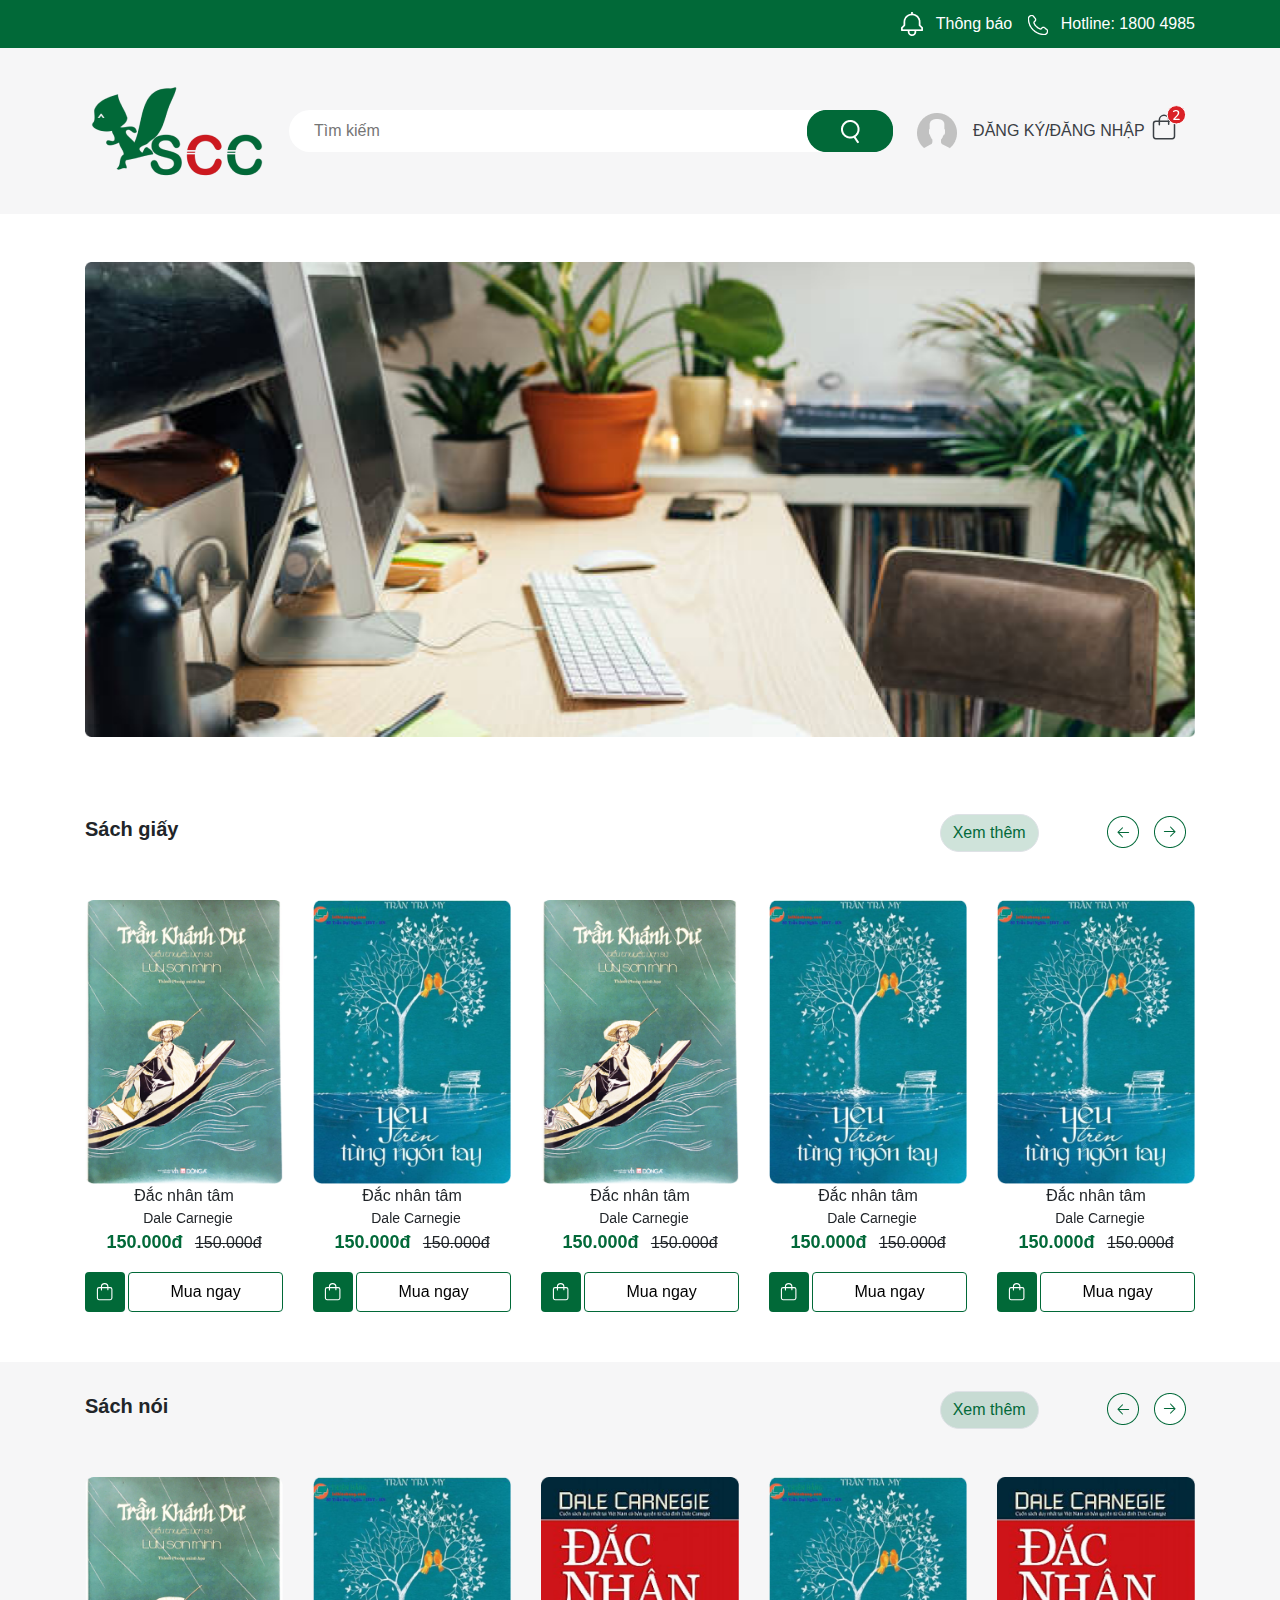
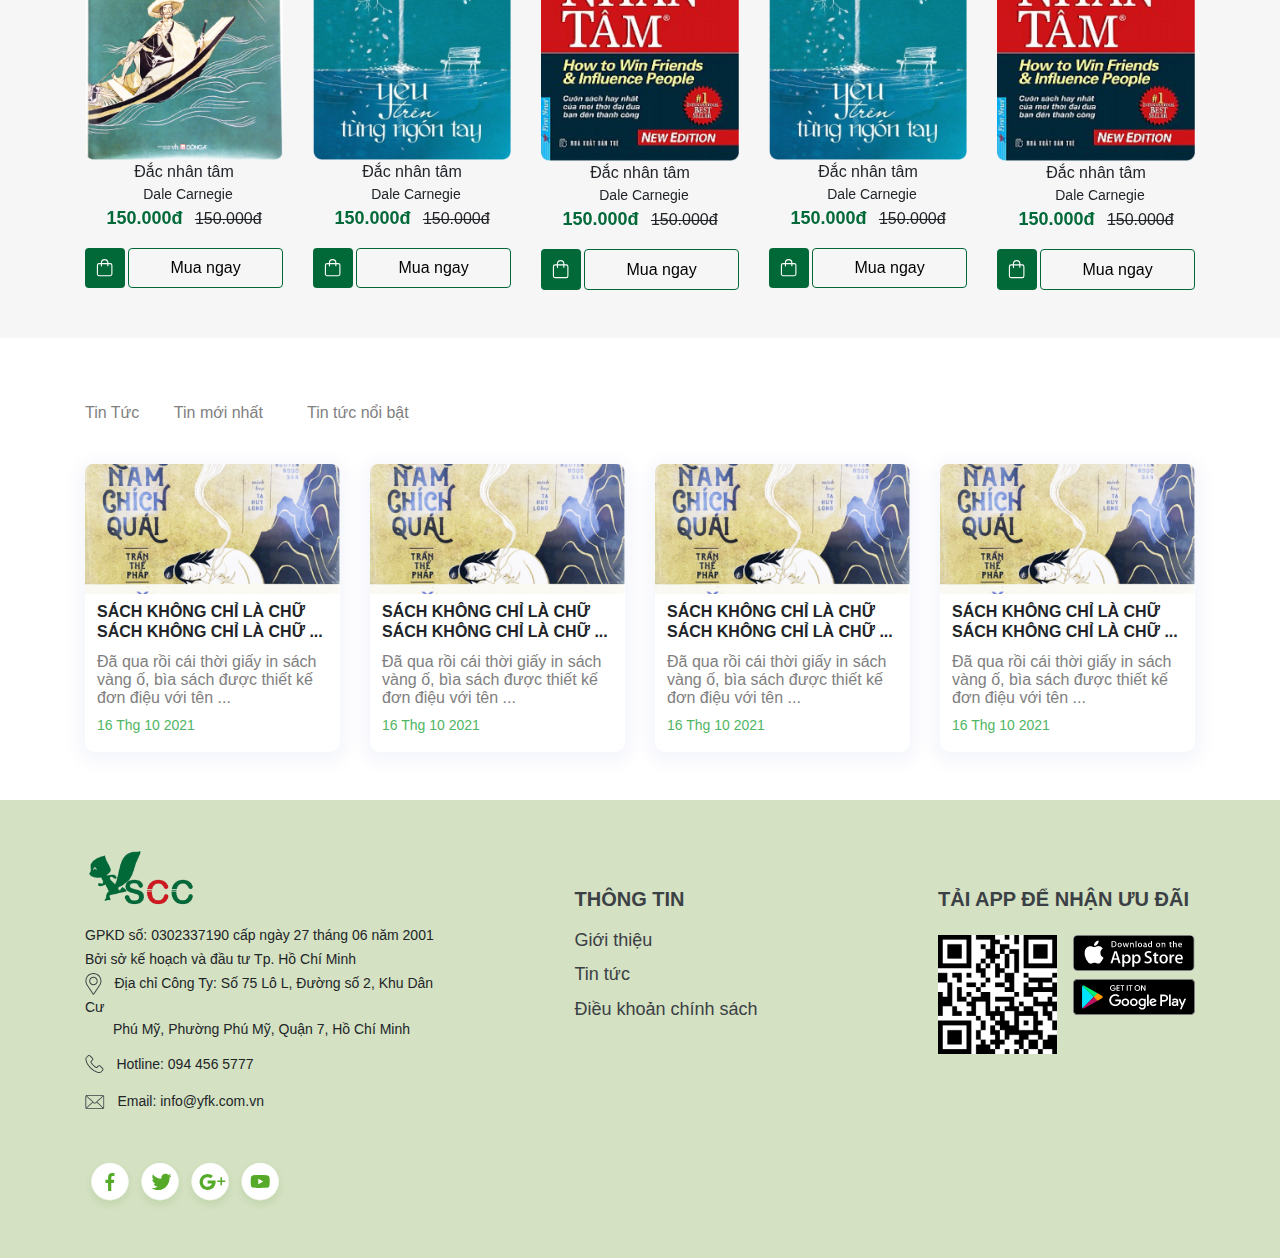
<file: index.html>
<!doctype html>
<html lang="en">

<head>
    <title>home</title>
    <!-- Required meta tags -->
    <meta charset="utf-8">
    <link rel="stylesheet" href="https://cdnjs.cloudflare.com/ajax/libs/font-awesome/4.7.0/css/font-awesome.min.css">
    <meta name="viewport" content="width=device-width, initial-scale=1, shrink-to-fit=no">

    <!-- carousel -->
    <link rel="stylesheet" href="https://cdnjs.cloudflare.com/ajax/libs/OwlCarousel2/2.3.4/assets/owl.carousel.min.css">
    <link rel="stylesheet" href="https://cdnjs.cloudflare.com/ajax/libs/OwlCarousel2/2.3.4/assets/owl.theme.default.min.css">
    <!-- Bootstrap CSS -->

    <link rel="stylesheet" href="https://stackpath.bootstrapcdn.com/bootstrap/4.3.1/css/bootstrap.min.css" integrity="sha384-ggOyR0iXCbMQv3Xipma34MD+dH/1fQ784/j6cY/iJTQUOhcWr7x9JvoRxT2MZw1T" crossorigin="anonymous">
    <link rel="stylesheet" href="assets/css/style.css">
    <link rel="stylesheet" href="assets/css/utils.css">
</head>

<body>
    <div class="total">
        <div class="header bgr w-100 ">
            <div class="container">
                <div class="header-top d-flex align-items-center flex-wrap">
                    <div class=" nosti ">
                        <img src="assets/ima/ima-icon-nosti.png " alt=" " class="nosti-ima ">
                        <span class="nosti-text clr ml-2 fw3 ">Thông báo</span>
                    </div>
                    <div class="phone ml-3">
                        <img src="assets/ima/ima-icon-phone.png " alt=" " class="phone-ima ">
                        <span class="phone-text clr ml-2 fw3 ">Hotline: 1800 4985</span>
                    </div>
                </div>
            </div>
        </div>
        <div class="logo bgr1 ">
            <div class="container ">
                <div class="logo-search d-flex align-items-center position-relative">
                    <div class="logo-search-sccc ">
                        <img src="assets/ima/ima-logo.png " alt=" " class="search-sccc ">
                    </div>
                    <div class="navbas">
                        <div class="header_bottom-toggle ">
                            <i class="fa fa-bars"></i>
                        </div>
                        <div class="group-search-mobile">
                            <div class="login d-flex align-items-center ml-1">
                                <div class="login-link ml-3 d-flex align-items-center flex-wrap">
                                    <a href=" " class="link-items fw clr1 ">Đăng ký</a>
                                    <a href=" " class="link-items fw clr1 mt-2">Đăng nhập</a>
                                </div>
                            </div>
                            <div class="search position-relative d-flex ml-3 ">
                                <input type="text " class="search-input border-radius-9 " placeholder="Tìm kiếm ">
                                <div class="search-icon position-absolute bgr border-radius-9 ">
                                    <span class="icon-fa "><img src="assets/ima/ima-icon-search.png" alt=""></span>
                                </div>
                            </div>
                        </div>
                    </div>
                    
                    <div class="group-search w-100">
                        <div class="d-flex w-100 ipt">
                            <div class="search position-relative d-flex ">
                                <input type="text " class="search-input border-radius-9 " placeholder="Tìm kiếm ">
                                <div class="search-icon position-absolute bgr border-radius-9 ">
                                    <span class="icon-fa "><img src="assets/ima/ima-icon-search.png" alt=""></span>
                                </div>
                            </div>
                            <div class="login d-flex align-items-center justify-content-end ml-3">
                                <div class="login-ima ml-2">
                                    <img src="assets/ima/ima-pp.png " alt=" ">
                                </div>
                                <div class="login-link ml-3 d-flex align-items-center justify-content-end">
                                    <a href=" " class="link-item fw clr1 ">ĐĂNG KÝ</a>
                                    <span>/</span>
                                    <a href=" " class="link-item fw clr1 ">ĐĂNG NHẬP</a>
                                </div>
                            </div>
                        </div>

                    </div>
                    <div class="login-shop">
                        <img src="assets/ima/ima-icon-shop.svg " alt=" ">
                    </div>
                    <div class="price-shop border-radius-7">
                        <div class="shop d-flex align-items-center mt-3 ml-3 position-relative justify-content-center w-100">
                            <div class="shop-close position-absolute">
                                <img src="assets/ima/ima-close.png" alt="" class="close-ima">
                            </div>
                            <div class="shop-text">
                                <h5 class=" ">GIỎ HÀNG</h5>
                            </div>
                        </div>
                        <div class="shop-book d-flex mt-4 ml-3 ">
                            <div class="shop-book d-flex ">
                                <div class="shop-ima">
                                    <img src="assets/ima/ima-2pp.svg" alt="" class="ima-nn">
                                    <h5 class="txt mt-2 fw">KHÔNG CÓ DỮ LIỆU</h5>
                                </div>
                            </div>
                        </div>
                        <div class="pay-price d-flex mt-3 ml-3 position-relative">
                            <div class="all-price">
                                <input type="checkbox" id="vehicle1" name="vehicle1" value="Bike">
                                <label for="vehicle1"> Tất cả</label><br>
                                <p>Tổng tiền hàng 0 đ</p>
                            </div>
                            <div class="pricebtn position-absolute">
                                <button class="btn btn-green price ">
                                    <span class="btn-text">Mua ngay</span>
                                </button>
                            </div>

                        </div>
                    </div>
                </div>

            </div>
        </div>
        <div class="slide mt-5 ">
            <div class="container ">
                <div class="slide-carousel ">
                    <div class="owl-carousel owl-theme " id="slide-carousel">
                        <div class="item ">
                            <img src="assets/ima/ima-slide.png " alt=" ">
                        </div>
                        <div class="item ">
                            <img src="assets/ima/ima-slide.png " alt=" ">
                        </div>
                        <div class="item ">
                            <img src="assets/ima/ima-slide.png " alt=" ">
                        </div>
                    </div>

                </div>
            </div>
        </div>
        <div class="book ">
            <div class="container ">
                <div class="book-carousel mt-5 main-content ">
                    <div class="xt d-flex align-items-center flex-wrap ">
                        <div class="xt-h ">
                            <h5 class="fw5 ">Sách giấy</h5>
                        </div>
                        <div class="xt-text ">
                            <div class="text-lx ">
                                <button class="btn bgr3 cl border-radius-8 border ">
                                    <span class="clr3 ">Xem thêm</span>
                                </button>
                            </div>
                            <div class="owl-theme ">
                                <div class="owl-controls ">
                                    <div class="custom-nav owl-nav "></div>
                                </div>
                            </div>
                        </div>
                    </div>
                    <div class="owl-carousel owl-theme " id="book-carousel">
                        <div class="item ">
                            <div class="item-book d-flex flex-wrap ">
                                <img src="assets/ima/ima-book2.png " alt=" " class="book-ima w-100 ">
                                <div class="text txt ">
                                    <p class="m-0 fw ">Đắc nhân tâm</p>
                                    <p class="fw1 ml-2 m-0 ">Dale Carnegie</p>
                                </div>
                                <div class="text-price txt ">
                                    <span class="fw2 clr3 ">150.000đ</span>
                                    <span class="ml-2 fw "><strike>150.000đ</strike></span>
                                </div>

                            </div>
                            <div class="item-btn d-flex mt-3 ">
                                <button class="btn btn-green sh d-flex align-items-center justify-content-center ">
                                    <img src="assets/ima/ima-icon-shop1.svg " alt=" ">
                                </button>
                                <button class="btn btn-green1 w-100">
                                    <span class="clr2 fw ">Mua ngay</span>
                                </button>
                            </div>

                        </div>
                        <div class="item ">
                            <div class="item-book d-flex flex-wrap ">
                                <img src="assets/ima/ima-book1.png " alt=" " class="book-ima w-100 ">
                                <div class="text txt ">
                                    <p class="m-0 fw ">Đắc nhân tâm</p>
                                    <p class="fw1 ml-2 m-0 ">Dale Carnegie</p>
                                </div>
                                <div class="text-price txt ">
                                    <span class="fw2 clr3 ">150.000đ</span>
                                    <span class="ml-2 fw "><strike>150.000đ</strike></span>

                                </div>

                            </div>
                            <div class="item-btn d-flex mt-3 ">
                                <button class="btn btn-green sh d-flex align-items-center justify-content-center ">
                                    <img src="assets/ima/ima-icon-shop1.svg " alt=" ">
                                </button>
                                <button class="btn btn-green1 w-100">
                                    <span class="clr2 fw ">Mua ngay</span>
                                </button>
                            </div>

                        </div>
                        <div class="item ">
                            <div class="item-book d-flex flex-wrap ">
                                <img src="assets/ima/ima-book2.png " alt=" " class="book-ima w-100 ">
                                <div class="text txt ">
                                    <p class="m-0 fw ">Đắc nhân tâm</p>
                                    <p class="fw1 ml-2 m-0 ">Dale Carnegie</p>
                                </div>
                                <div class="text-price txt ">
                                    <span class="fw2 clr3 ">150.000đ</span>
                                    <span class="ml-2 fw "><strike>150.000đ</strike></span>
                                </div>

                            </div>
                            <div class="item-btn d-flex mt-3 ">
                                <button class="btn btn-green sh d-flex align-items-center justify-content-center ">
                                    <img src="assets/ima/ima-icon-shop1.svg " alt=" ">
                                </button>
                                <button class="btn btn-green1 w-100">
                                    <span class="clr2 fw ">Mua ngay</span>
                                </button>
                            </div>

                        </div>
                        <div class="item ">
                            <div class="item-book d-flex flex-wrap ">
                                <img src="assets/ima/ima-book1.png " alt=" " class="book-ima w-100 ">
                                <div class="text txt ">
                                    <p class="m-0 fw ">Đắc nhân tâm</p>
                                    <p class="fw1 ml-2 m-0 ">Dale Carnegie</p>
                                </div>
                                <div class="text-price txt ">
                                    <span class="fw2 clr3 ">150.000đ</span>
                                    <span class="ml-2 fw "><strike>150.000đ</strike></span>

                                </div>

                            </div>
                            <div class="item-btn d-flex mt-3 ">
                                <button class="btn btn-green sh d-flex align-items-center justify-content-center ">
                                    <img src="assets/ima/ima-icon-shop1.svg " alt=" ">
                                </button>
                                <button class="btn btn-green1 w-100">
                                    <span class="clr2 fw ">Mua ngay</span>
                                </button>
                            </div>

                        </div>
                        <div class="item ">
                            <div class="item-book d-flex flex-wrap ">
                                <img src="assets/ima/ima-book1.png " alt=" " class="book-ima w-100 ">
                                <div class="text txt ">
                                    <p class="m-0 fw ">Đắc nhân tâm</p>
                                    <p class="fw1 ml-2 m-0 ">Dale Carnegie</p>
                                </div>
                                <div class="text-price txt ">
                                    <span class="fw2 clr3 ">150.000đ</span>
                                    <span class="ml-2 fw "><strike>150.000đ</strike></span>

                                </div>

                            </div>
                            <div class="item-btn d-flex mt-3 ">
                                <button class="btn btn-green sh d-flex align-items-center justify-content-center ">
                                    <img src="assets/ima/ima-icon-shop1.svg " alt=" ">
                                </button>
                                <button class="btn btn-green1 w-100">
                                    <span class="clr2 fw ">Mua ngay</span>
                                </button>
                            </div>

                        </div>

                        <div class="item ">
                            <div class="item-book d-flex flex-wrap ">
                                <img src="assets/ima/ima-book.png " alt=" " class="book-ima w-100 ">
                                <div class="text txt ">
                                    <p class="m-0 fw ">Đắc nhân tâm</p>
                                    <p class="fw1 ml-2 m-0 ">Dale Carnegie</p>
                                </div>
                                <div class="text-price txt ">
                                    <span class="fw2 clr3 ">150.000đ</span>
                                    <span class="ml-2 fw "><strike>150.000đ</strike></span>

                                </div>

                            </div>
                            <div class="item-btn d-flex mt-3 ">
                                <button class="btn btn-green sh d-flex align-items-center justify-content-center ">
                                    <img src="assets/ima/ima-icon-shop1.svg " alt=" ">
                                </button>
                                <button class="btn btn-green1 w-100">
                                    <span class="clr2 fw ">Mua ngay</span>
                                </button>
                            </div>

                        </div>
                    </div>
                </div>
            </div>
        </div>
        <div class="book bgr1 pb-5 ">
            <div class="container ">
                <div class="book-carousel mt-5 main-content ">
                    <div class="xt d-flex align-items-center flex-wrap ">
                        <div class="xt-h sac ">
                            <h5 class="fw5 ">Sách nói</h5>
                        </div>
                        <div class="xt-text ">
                            <div class="text-lx sa ">
                                <button class="btn bgr3 w-100 border-radius-8 border ">
                                    <span class="clr3 ">Xem thêm</span>
                                </button>
                            </div>
                            <div class="owl-theme ">
                                <div class="owl-controls ">
                                    <div class="custom-navs owl-nav "></div>
                                </div>
                            </div>
                        </div>
                    </div>
                    <div class="owl-carousel owl-theme " id="book1-carousel">
                        <div class="item ">
                            <div class="item-book d-flex flex-wrap ">
                                <img src="assets/ima/ima-book2.png " alt=" " class="book-ima w-100 ">
                                <div class="text txt ">
                                    <p class="m-0 fw ">Đắc nhân tâm</p>
                                    <p class="fw1 ml-2 m-0 ">Dale Carnegie</p>
                                </div>
                                <div class="text-price txt ">
                                    <span class="fw2 clr3 ">150.000đ</span>
                                    <span class="ml-2 fw "><strike>150.000đ</strike></span>
                                </div>

                            </div>
                            <div class="item-btn d-flex mt-3 ">
                                <button class="btn btn-green sh d-flex align-items-center justify-content-center ">
                                    <img src="assets/ima/ima-icon-shop1.svg " alt=" ">
                                </button>
                                <button class="btn btn-green1 w-100">
                                    <span class="clr2 fw ">Mua ngay</span>
                                </button>
                            </div>

                        </div>
                        <div class="item ">
                            <div class="item-book d-flex flex-wrap ">
                                <img src="assets/ima/ima-book1.png " alt=" " class="book-ima w-100 ">
                                <div class="text txt ">
                                    <p class="m-0 fw ">Đắc nhân tâm</p>
                                    <p class="fw1 ml-2 m-0 ">Dale Carnegie</p>
                                </div>
                                <div class="text-price txt ">
                                    <span class="fw2 clr3 ">150.000đ</span>
                                    <span class="ml-2 fw "><strike>150.000đ</strike></span>

                                </div>

                            </div>
                            <div class="item-btn d-flex mt-3 ">
                                <button class="btn btn-green sh d-flex align-items-center justify-content-center ">
                                    <img src="assets/ima/ima-icon-shop1.svg " alt=" ">
                                </button>
                                <button class="btn btn-green1 w-100">
                                    <span class="clr2 fw ">Mua ngay</span>
                                </button>
                            </div>

                        </div>
                        <div class="item ">
                            <div class="item-book d-flex flex-wrap ">
                                <img src="assets/ima/ima-book.png " alt=" " class="book-ima w-100 ">
                                <div class="text txt ">
                                    <p class="m-0 fw ">Đắc nhân tâm</p>
                                    <p class="fw1 ml-2 m-0 ">Dale Carnegie</p>
                                </div>
                                <div class="text-price txt ">
                                    <span class="fw2 clr3 ">150.000đ</span>
                                    <span class="ml-2 fw "><strike>150.000đ</strike></span>

                                </div>

                            </div>
                            <div class="item-btn d-flex mt-3 ">
                                <button class="btn btn-green sh d-flex align-items-center justify-content-center ">
                                    <img src="assets/ima/ima-icon-shop1.svg " alt=" ">
                                </button>
                                <button class="btn btn-green1 w-100">
                                    <span class="clr2 fw ">Mua ngay</span>
                                </button>
                            </div>

                        </div>
                        <div class="item ">
                            <div class="item-book d-flex flex-wrap ">
                                <img src="assets/ima/ima-book1.png " alt=" " class="book-ima w-100 ">
                                <div class="text txt ">
                                    <p class="m-0 fw ">Đắc nhân tâm</p>
                                    <p class="fw1 ml-2 m-0 ">Dale Carnegie</p>
                                </div>
                                <div class="text-price txt ">
                                    <span class="fw2 clr3 ">150.000đ</span>
                                    <span class="ml-2 fw "><strike>150.000đ</strike></span>

                                </div>

                            </div>
                            <div class="item-btn d-flex mt-3 ">
                                <button class="btn btn-green sh d-flex align-items-center justify-content-center ">
                                    <img src="assets/ima/ima-icon-shop1.svg " alt=" ">
                                </button>
                                <button class="btn btn-green1 w-100">
                                    <span class="clr2 fw ">Mua ngay</span>
                                </button>
                            </div>

                        </div>
                        <div class="item ">
                            <div class="item-book d-flex flex-wrap ">
                                <img src="assets/ima/ima-book.png " alt=" " class="book-ima w-100 ">
                                <div class="text txt ">
                                    <p class="m-0 fw ">Đắc nhân tâm</p>
                                    <p class="fw1 ml-2 m-0 ">Dale Carnegie</p>
                                </div>
                                <div class="text-price txt ">
                                    <span class="fw2 clr3 ">150.000đ</span>
                                    <span class="ml-2 fw "><strike>150.000đ</strike></span>

                                </div>

                            </div>
                            <div class="item-btn d-flex mt-3 ">
                                <button class="btn btn-green sh d-flex align-items-center justify-content-center ">
                                    <img src="assets/ima/ima-icon-shop1.svg " alt=" ">
                                </button>
                                <button class="btn btn-green1 w-100">
                                    <span class="clr2 fw ">Mua ngay</span>
                                </button>
                            </div>

                        </div>
                        <div class="item ">
                            <div class="item-book d-flex flex-wrap ">
                                <img src="assets/ima/ima-book1.png " alt=" " class="book-ima w-100 ">
                                <div class="text txt ">
                                    <p class="m-0 fw ">Đắc nhân tâm</p>
                                    <p class="fw1 ml-2 m-0 ">Dale Carnegie</p>
                                </div>
                                <div class="text-price txt ">
                                    <span class="fw2 clr3 ">150.000đ</span>
                                    <span class="ml-2 fw "><strike>150.000đ</strike></span>

                                </div>

                            </div>
                            <div class="item-btn d-flex mt-3 ">
                                <button class="btn btn-green sh d-flex align-items-center justify-content-center ">
                                    <img src="assets/ima/ima-icon-shop1.svg " alt=" ">
                                </button>
                                <button class="btn btn-green1 w-100">
                                    <span class="clr2 fw ">Mua ngay</span>
                                </button>
                            </div>

                        </div>
                        <div class="item ">
                            <div class="item-book d-flex flex-wrap ">
                                <img src="assets/ima/ima-book.png " alt=" " class="book-ima w-100 ">
                                <div class="text txt ">
                                    <p class="m-0 fw ">Đắc nhân tâm</p>
                                    <p class="fw1 ml-2 m-0 ">Dale Carnegie</p>
                                </div>
                                <div class="text-price txt ">
                                    <span class="fw2 clr3 ">150.000đ</span>
                                    <span class="ml-2 fw "><strike>150.000đ</strike></span>

                                </div>

                            </div>
                            <div class="item-btn d-flex mt-3 ">
                                <button class="btn btn-green sh d-flex align-items-center justify-content-center ">
                                    <img src="assets/ima/ima-icon-shop1.svg " alt=" ">
                                </button>
                                <button class="btn btn-green1 w-100">
                                    <span class="clr2 fw ">Mua ngay</span>
                                </button>
                            </div>

                        </div>

                    </div>
                </div>
            </div>
        </div>
        <div class="new pb-5 ">
            <div class="new-tab mt-5 ">
                <div class="container ">
                    <div class="tab-content-component ">
                        <ul id="main-menu " class="main-menu d-flex ">
                            <li class="menu-tab active home "><a href="#home " class="clr5 ">Tin Tức</a></li>
                            <li class="menu-tab new "><a href="#new " class="txt clr5 ">Tin mới nhất</a></li>
                            <li class="menu-tab new "><a href="#hotnew " class="txt clr5 ">Tin tức nổi bật</a></li>
                        </ul>
                    </div>

                </div>
            </div>
            <div class="main mt-4 ">
                <div class="container ">
                    <div class="main-panel active " id=" home ">
                        <div class="row ">
                            <div class="col-12 col-lg-3 col-md-6 ">
                                <div class="news-card ">
                                    <div class="card border-radius-3 border1 ">
                                        <img class="card-img-top " src="assets/ima/ima-new.png " alt="Card image cap ">
                                        <div class="card-bodys d-flex flex-wrap mt-2">
                                            <h5 class="card-text upper fw4 w-100 ">Sách không chỉ là chữ Sách không chỉ là chữ ...</h5>
                                            <span class="card-text fw3 clr5 w-100 mt-1 ">Đã qua rồi cái thời giấy in sách vàng ố, bìa sách được thiết kế đơn điệu với tên ...</span>
                                            <span class="fw1 clr4 w-100 mt-2 pb-3 ">16 Thg 10 2021</span>
                                        </div>
                                    </div>
                                </div>
                            </div>
                            <div class="col-12 col-lg-3 col-md-6 ">
                                <div class="news-card ">
                                    <div class="card border-radius-3 border1 ">
                                        <img class="card-img-top " src="assets/ima/ima-new.png " alt="Card image cap ">
                                        <div class="card-bodys d-flex flex-wrap mt-2">
                                            <h5 class="card-text upper fw4 w-100 ">Sách không chỉ là chữ Sách không chỉ là chữ ...</h5>
                                            <span class="card-text fw3 clr5 w-100 mt-1 ">Đã qua rồi cái thời giấy in sách vàng ố, bìa sách được thiết kế đơn điệu với tên ...</span>
                                            <span class="fw1 clr4 w-100 mt-2 pb-3 ">16 Thg 10 2021</span>
                                        </div>
                                    </div>
                                </div>
                            </div>
                            <div class="col-12 col-lg-3 col-md-6 ">
                                <div class="news-card ">
                                    <div class="card border-radius-3 border1 ">
                                        <img class="card-img-top " src="assets/ima/ima-new.png " alt="Card image cap ">
                                        <div class="card-bodys d-flex flex-wrap mt-2">
                                            <h5 class="card-text upper fw4 w-100 ">Sách không chỉ là chữ Sách không chỉ là chữ ...</h5>
                                            <span class="card-text fw3 clr5 w-100 mt-1 ">Đã qua rồi cái thời giấy in sách vàng ố, bìa sách được thiết kế đơn điệu với tên ...</span>
                                            <span class="fw1 clr4 w-100 mt-2 pb-3 ">16 Thg 10 2021</span>
                                        </div>
                                    </div>
                                </div>
                            </div>
                            <div class="col-12 col-lg-3 col-md-6 ">
                                <div class="news-card ">
                                    <div class="card border-radius-3 border1 ">
                                        <img class="card-img-top " src="assets/ima/ima-new.png " alt="Card image cap ">
                                        <div class="card-bodys d-flex flex-wrap mt-2">
                                            <h5 class="card-text upper fw4 w-100 ">Sách không chỉ là chữ Sách không chỉ là chữ ...</h5>
                                            <span class="card-text fw3 clr5 w-100 mt-1 ">Đã qua rồi cái thời giấy in sách vàng ố, bìa sách được thiết kế đơn điệu với tên ...</span>
                                            <span class="fw1 clr4 w-100 mt-2 pb-3 ">16 Thg 10 2021</span>
                                        </div>
                                    </div>
                                </div>
                            </div>
                        </div>
                    </div>
                    <div class="main-panel " id=" new ">
                        <div class="row ">
                            <div class="col-12 col-lg-3 col-md-6 ">
                                <div class="news-card ">
                                    <div class="card border-radius-3 border1 ">
                                        <img class="card-img-top " src="assets/ima/ima-book4.jpg " alt="Card image cap ">
                                        <div class="card-bodys d-flex flex-wrap mt-2">
                                            <h5 class="card-text upper fw4 w-100 ">Sách không chỉ là chữ Sách không chỉ là chữ ...</h5>
                                            <span class="card-text fw3 clr5 w-100 mt-1 ">Đã qua rồi cái thời giấy in sách vàng ố, bìa sách được thiết kế đơn điệu với tên ...</span>
                                            <span class="fw1 clr4 w-100 mt-2 pb-3 ">16 Thg 10 2021</span>
                                        </div>
                                    </div>
                                </div>
                            </div>
                            <div class="col-12 col-lg-3 col-md-6 ">
                                <div class="news-card ">
                                    <div class="card border-radius-3 border1 ">
                                        <img class="card-img-top " src="assets/ima/ima-book4.jpg " alt="Card image cap ">
                                        <div class="card-bodys d-flex flex-wrap mt-2">
                                            <h5 class="card-text upper fw4 w-100 ">Sách không chỉ là chữ Sách không chỉ là chữ ...</h5>
                                            <span class="card-text fw3 clr5 w-100 mt-1 ">Đã qua rồi cái thời giấy in sách vàng ố, bìa sách được thiết kế đơn điệu với tên ...</span>
                                            <span class="fw1 clr4 w-100 mt-2 pb-3 ">16 Thg 10 2021</span>
                                        </div>
                                    </div>
                                </div>
                            </div>
                            <div class="col-12 col-lg-3 col-md-6 ">
                                <div class="news-card ">
                                    <div class="card border-radius-3 border1 ">
                                        <img class="card-img-top " src="assets/ima/ima-book4.jpg " alt="Card image cap ">
                                        <div class="card-bodys d-flex flex-wrap mt-2">
                                            <h5 class="card-text upper fw4 w-100 ">Sách không chỉ là chữ Sách không chỉ là chữ ...</h5>
                                            <span class="card-text fw3 clr5 w-100 mt-1 ">Đã qua rồi cái thời giấy in sách vàng ố, bìa sách được thiết kế đơn điệu với tên ...</span>
                                            <span class="fw1 clr4 w-100 mt-2 pb-3 ">16 Thg 10 2021</span>
                                        </div>
                                    </div>
                                </div>
                            </div>
                            <div class="col-12 col-lg-3 col-md-6 ">
                                <div class="news-card ">
                                    <div class="card border-radius-3 border1 ">
                                        <img class="card-img-top " src="assets/ima/ima-book4.jpg  " alt="Card image cap ">
                                        <div class="card-bodys d-flex flex-wrap mt-2">
                                            <h5 class="card-text upper fw4 w-100 ">Sách không chỉ là chữ Sách không chỉ là chữ ...</h5>
                                            <span class="card-text fw3 clr5 w-100 mt-1 ">Đã qua rồi cái thời giấy in sách vàng ố, bìa sách được thiết kế đơn điệu với tên ...</span>
                                            <span class="fw1 clr4 w-100 mt-2 pb-3 ">16 Thg 10 2021</span>
                                        </div>
                                    </div>
                                </div>
                            </div>
                        </div>
                    </div>
                    <div class="main-panel " id=" hotnew ">
                        <div class="row ">
                            <div class="col-12 col-lg-3 col-md-6 ">
                                <div class="news-card ">
                                    <div class="card border-radius-3 border1 ">
                                        <img class="card-img-top " src="assets/ima/ima-book5.jpg " alt="Card image cap ">
                                        <div class="card-bodys d-flex flex-wrap mt-2">
                                            <h5 class="card-text upper fw4 w-100 ">Sách không chỉ là chữ Sách không chỉ là chữ ...</h5>
                                            <span class="card-text fw3 clr5 w-100 mt-1 ">Đã qua rồi cái thời giấy in sách vàng ố, bìa sách được thiết kế đơn điệu với tên ...</span>
                                            <span class="fw1 clr4 w-100 mt-2 pb-3 ">16 Thg 10 2021</span>
                                        </div>
                                    </div>
                                </div>
                            </div>
                            <div class="col-12 col-lg-3 col-md-6 ">
                                <div class="news-card ">
                                    <div class="card border-radius-3 border1 ">
                                        <img class="card-img-top " src="assets/ima/ima-book5.jpg " alt="Card image cap ">
                                        <div class="card-bodys d-flex flex-wrap mt-2">
                                            <h5 class="card-text upper fw4 w-100 ">Sách không chỉ là chữ Sách không chỉ là chữ ...</h5>
                                            <span class="card-text fw3 clr5 w-100 mt-1 ">Đã qua rồi cái thời giấy in sách vàng ố, bìa sách được thiết kế đơn điệu với tên ...</span>
                                            <span class="fw1 clr4 w-100 mt-2 pb-3 ">16 Thg 10 2021</span>
                                        </div>
                                    </div>
                                </div>
                            </div>
                            <div class="col-12 col-lg-3 col-md-6 ">
                                <div class="news-card ">
                                    <div class="card border-radius-3 border1 ">
                                        <img class="card-img-top " src="assets/ima/ima-book5.jpg" alt="Card image cap ">
                                        <div class="card-bodys d-flex flex-wrap mt-2">
                                            <h5 class="card-text upper fw4 w-100 ">Sách không chỉ là chữ Sách không chỉ là chữ ...</h5>
                                            <span class="card-text fw3 clr5 w-100 mt-1 ">Đã qua rồi cái thời giấy in sách vàng ố, bìa sách được thiết kế đơn điệu với tên ...</span>
                                            <span class="fw1 clr4 w-100 mt-2 pb-3 ">16 Thg 10 2021</span>
                                        </div>
                                    </div>
                                </div>
                            </div>
                            <div class="col-12 col-lg-3 col-md-6 ">
                                <div class="news-card ">
                                    <div class="card border-radius-3 border1 ">
                                        <img class="card-img-top " src="assets/ima/ima-book5.jpg " alt="Card image cap ">
                                        <div class="card-bodys d-flex flex-wrap mt-2">
                                            <h5 class="card-text upper fw4 w-100 ">Sách không chỉ là chữ Sách không chỉ là chữ ...</h5>
                                            <span class="card-text fw3 clr5 w-100 mt-1 ">Đã qua rồi cái thời giấy in sách vàng ố, bìa sách được thiết kế đơn điệu với tên ...</span>
                                            <span class="fw1 clr4 w-100 mt-2 pb-3 ">16 Thg 10 2021</span>
                                        </div>
                                    </div>
                                </div>
                            </div>
                        </div>
                    </div>
                </div>

            </div>
        </div>
        <div class="footer bgr4 ">
            <div class="container ">
                <div class="row ">
                    <div class="col-12 col-lg-4 col-md-12 ">
                        <div class="footer-logo mt-5 ">
                            <div class="logos ">
                                <img src="assets/ima/ima-logo.png " alt=" " class="logoima w-100 ">
                            </div>
                            <div class="logos-text mt-3 ">
                                <span class="fw1 w-100 ">GPKD số: 0302337190 cấp ngày 27 tháng 06 năm 2001</span>
                                <span class="fw1 w-100 ">Bởi sở kế hoạch và đầu tư Tp. Hồ Chí Minh</span>
                                <div class="address ">
                                    <span class="map-icon "><img src="assets/ima/ima-icon-map.svg " alt=" "class="add-ima "></span>
                                    <span class="fw1 ml-2 w-100 "> Địa chỉ Công Ty: Số 75 Lô L, Đường số 2, Khu Dân Cư</span>


                                </div>
                                <div class="phones ">
                                    <p class="fw1 ml-4 ">&nbsp;Phú Mỹ, Phường Phú Mỹ, Quận 7, Hồ Chí Minh</p>
                                    <span class="add-ima "><img src="assets/ima/ima-icon-phone1.png " alt=" "> </span>
                                    <span class="fw1 ml-2 ">Hotline: 094 456 5777</span>

                                </div>
                                <div class="maps mt-3 ">
                                    <span class="add-ima "><img src="assets/ima/ima-icon-mail.png " alt=" "></span>
                                    <span class="fw1 ml-2 "> Email: info@yfk.com.vn</span>

                                </div>
                            </div>
                            <div class="footer-icon d-flex mt-5 pb-5 ">
                                <img src="assets/ima/ima-icon-fb.svg " alt=" ">
                                <img src="assets/ima/ima-icon-tw.svg " alt=" ">
                                <img src="assets/ima/ima-icon-gg.svg " alt=" ">
                                <img src="assets/ima/ima-icon-ytb.svg " alt=" ">
                            </div>
                        </div>
                    </div>
                    <div class="col-12 col-lg-8 col-md-12 ">
                        <div class="footersss d-flex w-100 ">
                            <div class="footer-right ">
                                <h5 class="fw5 clr1 ">THÔNG TIN</h5>
                                <P class="fw6 clr1 mt-4 ">Giới thiệu</P>
                                <p class="fw6 clr1 mb-2 ">Tin tức</p>
                                <p class="fw6 clr1 w-100 ">Điều khoản chính sách</p>
                            </div>
                            <div class="footer-right sss ">
                                <h5 class="fw5 w-100 clr1 ">TẢI APP ĐỂ NHẬN ƯU ĐÃI</h5>
                                <div class="d-flex ">
                                    <img src="assets/ima/ima-qr.png " alt=" " class="mt-3 ">
                                    <div class="mt-3 ml-3 ">
                                        <img src="assets/ima/ima-app-store.png " alt=" " class=" apple ">
                                        <img src="assets/ima/ima-ggplay.png " alt=" " class="mt-2 ggplay ">
                                    </div>
                                </div>
                            </div>
                        </div>
                    </div>
                </div>
            </div>
        </div>
    </div>

    <!-- Optional JavaScript -->
    <!-- jQuery first, then Popper.js, then Bootstrap JS -->
    <script src="https://cdnjs.cloudflare.com/ajax/libs/jquery/3.3.1/jquery.min.js "></script>
    <script src="https://cdnjs.cloudflare.com/ajax/libs/OwlCarousel2/2.3.4/owl.carousel.min.js "></script>
    <!-- <script src="https://code.jquery.com/jquery-3.3.1.slim.min.js " integrity="sha384-q8i/X+965DzO0rT7abK41JStQIAqVgRVzpbzo5smXKp4YfRvH+8abtTE1Pi6jizo " crossorigin="anonymous "></script> -->
    <script src="https://cdnjs.cloudflare.com/ajax/libs/popper.js/1.14.7/umd/popper.min.js " integrity="sha384-UO2eT0CpHqdSJQ6hJty5KVphtPhzWj9WO1clHTMGa3JDZwrnQq4sF86dIHNDz0W1 " crossorigin="anonymous "></script>
    <script src="https://stackpath.bootstrapcdn.com/bootstrap/4.3.1/js/bootstrap.min.js " integrity="sha384-JjSmVgyd0p3pXB1rRibZUAYoIIy6OrQ6VrjIEaFf/nJGzIxFDsf4x0xIM+B07jRM " crossorigin="anonymous "></script>
    <script src="assets/js/main.js "></script>
</body>

</html>
</file>
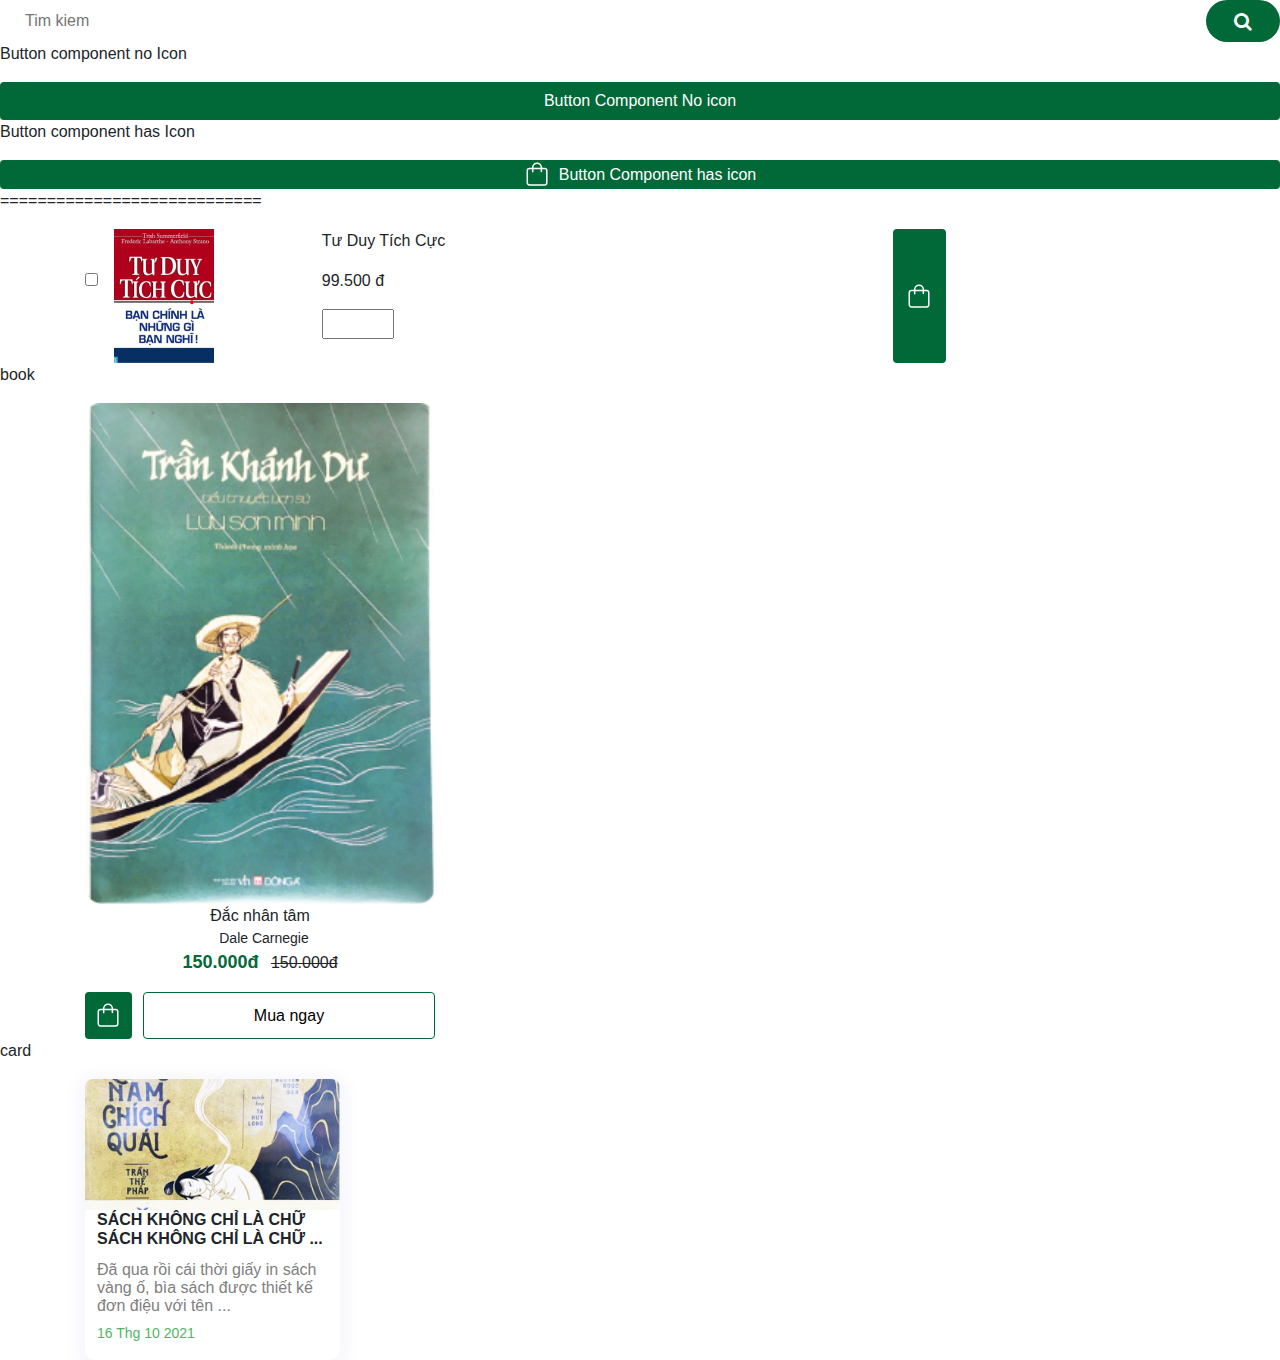
<file: custum.html>
<!doctype html>
<html lang="en">

<head>
    <title>compoment</title>
    <!-- Required meta tags -->
    <meta charset="utf-8">
    <meta name="viewport" content="width=device-width, initial-scale=1, shrink-to-fit=no">
    <link rel="stylesheet" href="https://cdnjs.cloudflare.com/ajax/libs/font-awesome/4.7.0/css/font-awesome.min.css">

    <!-- Bootstrap CSS -->
    <link rel="stylesheet" href="https://stackpath.bootstrapcdn.com/bootstrap/4.3.1/css/bootstrap.min.css" integrity="sha384-ggOyR0iXCbMQv3Xipma34MD+dH/1fQ784/j6cY/iJTQUOhcWr7x9JvoRxT2MZw1T" crossorigin="anonymous">
    <link rel="stylesheet" href="assets/css/style.css">
    <link rel="stylesheet" href="assets/css/utils.css">
</head>

<body>
    <div class="search position-relative d-flex w-100">
        <input type="text" class="search-input border-radius-9" placeholder="Tim kiem">
        <div class="search-icon position-absolute bgr border-radius-9">
            <span class="icon-fa"><i class="fa fa-search " aria-hidden="true "></i></i></span>
        </div>
    </div>

    <p>Button component no Icon</p>
    <button class="btn btn-green w-100 ">
          <span class="btn-text">Button Component No icon</span>
      </button>
    <p>Button component has Icon</p>
    <button class="btn btn-green d-flex align-items-center w-100 justify-content-center">
          <img src="assets/ima/ima-icon-shop1.svg" alt="">
          <span class="btn-text ml-2">Button Component has icon</span>
      </button>
    <p>============================</p>
    <div class="container">
        <div class="shop-book d-flex ">
            <div class="ipcheck">
                <input type="checkbox" name="" id="" class="check">
            </div>
            <div class="shop-book-ima ml-3 ">
                <img src="assets/ima/ima-min-book.png" alt="" class="book-ima">
            </div>
            <div class="shop-book-text ml-2">
                <p>Tư Duy Tích Cực</p>
                <p>99.500 đ</p>
                <input type="number" id="tentacles" name="tentacles" min="10" max="100">
            </div>
            <button class="btn btn-green d-flex align-items-center justify-content-end ml-3">
            <img src="assets/ima/ima-icon-shop1.svg " alt=" ">
            </button>
        </div>
    </div>

    <p>book</p>
    <div class="container">
        <div class="row">
            <div class="col-12 col-lg-4 col-md-12">
                <div class="item">
                    <div class="item-book d-flex flex-wrap ">
                        <img src="assets/ima/ima-book2.png " alt=" " class="book-ima w-100">
                        <div class="text txt ">
                            <p class="m-0 fw ">Đắc nhân tâm</p>
                            <p class="fw1 ml-2 m-0 ">Dale Carnegie</p>
                        </div>
                        <div class="text-price txt ">
                            <span class="fw2 clr3 ">150.000đ</span>
                            <span class="ml-2 fw "><strike>150.000đ</strike></span>
                        </div>

                    </div>
                    <div class="item-btn d-flex mt-3 ">
                        <button class="btn btn-green sh d-flex align-items-center justify-content-center ">
                              <img src="assets/ima/ima-icon-shop1.svg " alt=" ">
                          </button>
                        <button class="btn btn-green1 w-100 ml-2 ">
                              <span class="clr2 fw ">Mua ngay</span>
                          </button>
                    </div>

                </div>

            </div>
        </div>
    </div>

    <p>card</p>
    <div class="container">
        <div class="row">
            <div class="col-12 col-lg-3 col-md-6 ">
                <div class="news-card ">
                    <div class="card border-radius-3 border1 ">
                        <img class="card-img-top " src="assets/ima/ima-new.png " alt="Card image cap ">
                        <div class="card-bodys d-flex flex-wrap ">
                            <h5 class="card-text upper fw4 w-100 ">Sách không chỉ là chữ Sách không chỉ là chữ ...</h5>
                            <span class="card-text fw3 clr5 w-100 mt-1 ">Đã qua rồi cái thời giấy in sách vàng ố, bìa sách được thiết kế đơn điệu với tên ...</span>
                            <span class="fw1 clr4 w-100 mt-2 pb-3 ">16 Thg 10 2021</span>
                        </div>
                    </div>
                </div>
            </div>
        </div>
    </div>



    <!-- Optional JavaScript -->
    <!-- jQuery first, then Popper.js, then Bootstrap JS -->
    <script src="https://cdnjs.cloudflare.com/ajax/libs/jquery/3.3.1/jquery.min.js "></script>
    <script src="https://cdnjs.cloudflare.com/ajax/libs/OwlCarousel2/2.3.4/owl.carousel.min.js "></script>
    <!-- <script src="https://code.jquery.com/jquery-3.3.1.slim.min.js" integrity="sha384-q8i/X+965DzO0rT7abK41JStQIAqVgRVzpbzo5smXKp4YfRvH+8abtTE1Pi6jizo" crossorigin="anonymous"></script> -->
    <script src="https://cdnjs.cloudflare.com/ajax/libs/popper.js/1.14.7/umd/popper.min.js" integrity="sha384-UO2eT0CpHqdSJQ6hJty5KVphtPhzWj9WO1clHTMGa3JDZwrnQq4sF86dIHNDz0W1" crossorigin="anonymous"></script>
    <script src="https://stackpath.bootstrapcdn.com/bootstrap/4.3.1/js/bootstrap.min.js" integrity="sha384-JjSmVgyd0p3pXB1rRibZUAYoIIy6OrQ6VrjIEaFf/nJGzIxFDsf4x0xIM+B07jRM" crossorigin="anonymous"></script>
</body>

</html>
</file>
<file: assets/css/style.css>
:root {
    --green: #016938;
    --bgr: #F6F6F7;
    --green1: #D4E1C2;
    --text-clr: #026939;
    --text-clr-1: #ffffff;
    --text--clr-2: #3B4045;
    --text--clr-1: #000000;
    --text--clr-3: #4FB664;
    --text--clr-4: #808080;
    --text-size-smail: 14px;
    --text-size-bt: 16px;
    --text-size-eg: 18px;
    --text-size-max: 20px;
}

input.search-input {
    width: 100%;
    border: none;
    height: 42px;
}

.search-icon.position-absolute.bgr {
    right: 0;
    height: 42px;
}

p.fw1.ml-4 {
    line-height: 20px;
}

i.fa.fa-search {
    padding: 12px 28px;
}

span.icon-fa {
    color: var(--text-clr-1);
    font-size: 19px;
}

.search {
    width: 70%;
}
.ipt{
    margin-left: 20px;
}
.logo-search-sccc {
    width: 20%;
}

.footer-right.sss {
    padding-bottom: 30px;
}

.mt-3.ml-3 {
    width: 30%;
}

.search-input {
    padding: 0 25px;
}

.logo-search.d-flex.align-items-center {
    padding: 34px 0;
}

.bgr {
    background-color: #016938;
}

.bgr1 {
    background-color: var(--bgr);
}

.bgr2 {
    background-color: var(--text-clr);
}

.bgr3 {
    background-color: #02693930;
}

.bgr4 {
    background-color: var(--green1);
}

.header-top {
    height: 48px;
}

.clr {
    color: #ffffff;
}

.clr1 {
    color: var(--text--clr-2);
}

.clr2 {
    color: var(--text--clr-1);
}

.clr3 {
    color: var(--text-clr);
}

.clr4 {
    color: var(--text--clr-3);
}

.clr5 {
    color: var(--text--clr-4);
}

.fw {
    font-weight: 500;
    font-size: var(--text-size-bt);
}

.fw1 {
    font-weight: 400;
    font-size: var(--text-size-smail);
}

.fw2 {
    font-weight: 600;
    font-size: var(--text-size-eg);
}

.fw3 {
    font-weight: 400;
    font-size: var(--text-size-bt);
}

.fw4 {
    font-weight: 600;
    font-size: var(--text-size-bt);
}

.fw5 {
    font-weight: 600;
    font-size: var(--text-size-max);
}

.fw6 {
    font-weight: 400;
    font-size: var(--text-size-eg);
}

.txt {
    width: 100%;
    text-align: center;
}

.footer-right {
    margin-top: 12%;
    margin-left: 15%;
}

.footer-right {
    width: 50%;
}

.btn-green {
    background-color: var(--green);
}

.btn-text {
    color: var(--text-clr-1);
}

.btn-green1 {
    border: 1px solid var(--green);
}

.xt-h {
    width: 77%;
}

button.btn.d-flex.align-items-center.justify-content-center {
    padding: 0px;
}

button.btn.btn-green.sh.d-flex.align-items-center.justify-content-center {
    padding: 9px;
    margin-right: 3px;
}

.xt.d-flex.align-items-center {
    padding: 29px 0 48px;
}

ul#main-menu {
    list-style-type: none;
    padding: 0;
}

li.menu-tab.home {
    width: 8%;
}

li.menu-tab.new {
    width: 12%;
}

.upper {
    text-transform: uppercase;
}

.card {
    box-shadow: 0px 4px 20px 5px rgba(2, 30, 174, 0.05);
}

.main-panel {
    display: none;
}

.main-panel.active {
    display: block;
}

li.menu-tab.active {
    padding: 15px 0px;
}

li.menu-tab {
    padding: 15px 0px;
}

.card-bodys {
    padding: 0 12px;
}

span.card-text.fw3.clr5.w-100 {
    line-height: 18px;
}

a:hover {
    text-decoration: none;
}

.menu-tab a:hover {
    color: var(--text--clr-1);
    font-size: var(--text-size-max);
    font-weight: 600;
    line-height: 10px;
}

.logos {
    width: 32%;
}

.phones {
    line-height: 9px;
}

p.fw6.mt-4 {
    line-height: 10px;
}

ul,
li,
a {
    text-decoration: none;
    list-style-type: none;
}

ul#main-menu\ {
    padding: 0;
}

.header-top.d-flex.align-items-center.flex-wrap {
    justify-content: flex-end;
}

.xt-text.d-flex.align-items-center {
    justify-content: flex-end;
}

.main-content .owl-theme .custom-nav {
    position: absolute;
    top: 12px;
    left: 91%;
    right: 0;
}

.main-content .owl-theme .custom-navs {
    position: absolute;
    top: 12px;
    left: 91%;
    right: 0;
}

.main-content {
    position: relative;
}

.main-content .owl-theme .custom-nav .owl-prev,
.main-content .owl-theme .custom-nav .owl-next {
    position: absolute;
    height: auto;
    color: inherit;
    background: none;
    border: none;
    z-index: 100;
}

.main-content .owl-theme .custom-navs .owl-prev,
.main-content .owl-theme .custom-navs .owl-next {
    position: absolute;
    height: auto;
    color: inherit;
    background: none;
    border: none;
    z-index: 100;
}

button:focus {
    outline: none;
    /* outline: 5px auto-webkit-focus-ring-color; */
}

.main-content .owl-theme .custom-nav .owl-prev {
    left: 0;
}

.main-content .owl-theme .custom-nav .owl-next {
    padding-left: 4px;
}

.main-content .owl-theme .custom-navs .owl-prev {
    left: 0;
}

.main-content .owl-theme .custom-navs .owl-next {
    padding-left: 4px;
}

.header_bottom-toggle {
    display: none;
}

i.fa.fa-bars {
    font-size: 21px;
}

.shop-book {
    width: 100%;
}

.shop-book-ima {
    width: 18%;
}

.shop-book-text {
    width: 50%;
}

.ipcheck {
    padding: 40px 0;
}

.group-search-mobile {
    display: none;
}

.login-shop {
    padding: 9px 8px 26px;
    margin-left: 10px;
}

.pay-price.d-flex {
    width: 100%;
}

.shop-close.position-absolute {
    left: 0;
}

.all-price {
    width: 50%;
}

img.ima-nn {
    width: 100%;
}

.shop-ima {
    margin: auto;
    width: 54%;
}

.pricebtn.position-absolute {
    right: 24px;
    width: auto;
}

.price-shop {
    width: 56%;
    position: absolute;
    background-color: var(--text-clr-1);
    background-image: url(../ima/ima-bgr.png);
    right: 0;
    top: 120px;
    z-index: 999;
    max-height: 0vh;
    overflow: hidden;
    transition: .5s;
}

.price-shop.active {
    visibility: visible;
    max-height: 100vh;
    transition: 1.5s;
}
</file>
<file: assets/css/utils.css>
.border-radius-0 {
    border-radius: 4px;
}

.border-radius-1 {
    border-radius: 6px;
}

.border-radius-2 {
    border-radius: 8px;
}

.border-radius-3 {
    border-radius: 10px;
}

.border-radius-4 {
    border-radius: 12px;
}

.border-radius-5 {
    border-radius: 14px;
}

.border-radius-6 {
    border-radius: 16px;
}

.border-radius-7 {
    border-radius: 18px;
}

.border-radius-8 {
    border-radius: 20px;
}

.border-radius-9 {
    border-radius: 30px;
}

.border {
    border: 1px solid var(#026939);
}

.border1 {
    border: none;
}
@media (min-width:768px)and (max-width:992px) {
    .login.d-flex.align-items-center {
        width: 45%;
    }
    .ipt{
        margin-left: 0px;
    }
    .login-shop {
        padding: 9px 8px 26px;
        margin-left: 0px;
    }
    .main-content .owl-theme .custom-nav {
        position: absolute;
        top: 12px;
        left: 86%;
        right: 0;
    }
    .main-content .owl-theme .custom-navs {
        position: absolute;
        top: 12px;
        left: 86%;
        right: 0;
    }
    img.search-sccc {
        width: 100%;
    }
    .login.d-flex.align-items-center {
        width: 46%;
    }
    
    .search {
        width: 67%;
        margin-left: 17px;
    }
    .text-lx {
        width: 100%;
    }
    .xt-h {
        width: 71%;
    }
    .card.border-radius-3.border1 {
        margin-top: 15px;
    }
    li.menu-tab.home {
        width: 12%;
    }
    li.menu-tab.new {
        width: 20%;
    }
    .footer-right {
        margin-top: 0px;
        margin-left: 0px;
    }
    .logos {
        width: 17%;
    }
    a.link-item.fw.clr1 {
        font-size: 12px;
    }
}

@media (max-width:768px) {
    button.btn.btn-green.sh.d-flex.align-items-center.justify-content-center {
        padding: 0px 7px;
        margin-right: 2px;
    }
    .logo-search.d-flex.align-items-center {
        width: 100%;
        padding: 0;
        height: auto;
    }
    .ipt{
        margin-left: 0px;
    }
    .price-shop {
        width: 100%;
    }
    .group-search {
        display: none;
    }
    .header_bottom-toggle {
        padding: 13px 14px;
    }
    .header_bottom-toggle {
        display: block;
    }
    .group-search-mobile {
        display: block;
    }
    .group-search-mobile {
        position: absolute;
        width: 100%;
        max-height: 0vh;
        top: 100%;
        background-color: var(--text-clr-1);
        z-index: 100;
        border-radius: 8px;
        left: 0;
        overflow: hidden;
        transition: .5s;
        box-shadow: 0px 4px 20px 5px rgb(2 30 174 / 10%);
    }
    .group-search-mobile.active {
        position: absolute;
        max-height: 100vh;
        z-index: 100;
        visibility: visible;
        transition: 1.5s;
    }
    a.link-items.fw.clr1 {
        width: 100%;
    }
    .group-search-mobile .search {
        width: 83%;
        padding-bottom: 15px;
    }
    input.search-input {
        width: 100%;
        border: none;
        height: 42px;
        box-shadow: 0px 4px 20px 5px rgb(2 30 174 / 5%);
    }
    .main-content .owl-theme .custom-nav {
        position: absolute;
        top: 12px;
        left: 82%;
        right: 0;
    }
    .main-content .owl-theme .custom-navs {
        position: absolute;
        top: 12px;
        left: 82%;
        right: 0;
    }
    .header-top.d-flex.align-items-center.flex-wrap {
        justify-content: center;
    }
    .logo-search-sccc {
        width: 100%;
    }
    .search {
        width: 100%;
        padding: 12px 0px 0px;
        margin-right: 50px;
    }
    .login.d-flex.align-items-center {
        width: 100%;
        margin-right: 13px;
        padding: 12px 0px 0px;
    }
    .logo-search.d-flex {
        padding: 34px 0;
        align-items: center;
        /* justify-content: center; */
    }
    .search-icon.position-absolute.bgr {
        width: 14%;
        right: 0%;
        height: 42px;
    } 
    img.search-sccc {
        width: 22%;
    }
    .logo-search-sccc {
        width: 100%;
    }
   
    .xt-h {
        width: 61%;
    }
    li.menu-tab.home {
        width: 19%;
    }
    li.menu-tab.new {
        width: 26%;
    }
    .news-card {
        margin-top: 15px;
    }
    .footer-right {
        margin-top: 0px;
        margin-left: 0px;
    }
    .footer-right {
        width: 100%;
    }
    .logos {
        width: 17%;
    }
}

@media (max-width:570px) {
    .text-lx.sa {
        margin-top: 16px;
    }
    .main-content .owl-theme .custom-nav {
        position: absolute;
        top: -16px;
        left: 82%;
        right: 0;
    }
    .main-content .owl-theme .custom-navs {
        position: absolute;
        top: 0;
        left: 82%;
        right: 0;
    }
    .xt-text.sa.d-flex.align-items-center {
        margin-top: 0;
    }
    .header-top.d-flex.align-items-center.flex-wrap {
        justify-content: center;
    }
    .logo-search-sccc {
        width: 100%;
    }
    img.search-sccc {
        width: 25%;
    }
    .login.d-flex.align-items-center {
        width: 100%;
        margin-right: 13px;
        padding: 12px 0px 0px;
    }
    a.link-item.fw.clr1 {
        font-size: 15px;
    }
    .xt-h {
        width: 59%;
    }
    .xt-text.d-flex.align-items-center {
        margin-top: 17px;
    }
    .xt.d-flex.align-items-center {
        padding: 0px 0 26px;
    }
    .xt-h.sac {
        margin-top: 19px;
    }
    li.menu-tab.new {
        width: 43%;
    }
    li.menu-tab.home {
        width: 28%;
    }
    .menu-tab a {
        color: var(--text--clr-4);
        font-size: var(--text-size-smail);
        font-weight: 600;
        line-height: 10px;
    }
    .menu-tab a:hover {
        color: var(--text--clr-1);
        font-size: 16px;
        font-weight: 600;
        line-height: 10px;
    }
    .card.border-radius-3.border1 {
        margin-bottom: 16px;
    }
    p.fw1.ml-4 {
        line-height: 24px;
    }
    .footersss {
        flex-wrap: wrap;
    }
    .footer-right.sss {
        margin-left: 0px;
        margin-top: 30px;
    }
}

@media (max-width:522px) {
    .main-content .owl-theme .custom-nav {
        position: absolute;
        top: -16px;
        left: 80%;
        right: 0;
    }
    .main-content .owl-theme .custom-navs {
        position: absolute;
        top: 0;
        left: 80%;
        right: 0;
    }
    img.search-sccc {
        width: 25%;
    }
}

@media (max-width:470px) {
    .xt-text.d-flex.align-items-center {
        justify-content: center;
        width: 100%;
        padding-right: 33%;
    }
    .main-content .owl-theme .custom-nav {
        position: absolute;
        top: -16px;
        left: 78%;
        right: 0%;
    }
    .main-content .owl-theme .custom-navs {
        position: absolute;
        top: 0px;
        left: 78%;
        right: 0%;
    }
    .xt-text.d-flex.align-items-center {
        margin-top: 0px;
    }
    .xt-h {
        width: 50%;
    }
    img.search-sccc {
        width: 38%;
    }
}

@media (max-width:360px) {
    .main-content .owl-theme .custom-navs {
        position: absolute;
        top: 0px;
        left: 72%;
        right: 0%;
    }
    .main-content .owl-theme .custom-nav {
        position: absolute;
        top: -16px;
        left: 72%;
        right: 0%;
    }
    .xt-h {
        width: 40%;
    }
    img.search-sccc {
        width: 50%;
    }
}
@media (max-width:333px) {
    button.btn.btn-green.sh.d-flex.align-items-center.justify-content-center {
        padding: 0px 4px;
        margin-right: 2px;
    }
    img.search-sccc {
        width: 58%;
    }
}


@media (min-width:992px)and (max-width:1200px) {
    .login.d-flex.align-items-center {
        width: 43%;
    }
    .search {
        width: 91%;
        margin-left: 17px;
    }
    .main-content .owl-theme .custom-nav {
        position: absolute;
        top: 12px;
        left: 90%;
        right: 0;
    }
    .main-content .owl-theme .custom-navs {
        position: absolute;
        top: 12px;
        left: 90%;
        right: 0;
    }
    img.search-sccc {
        width: 100%;
    }
    .login.d-flex.align-items-center {
        width: 46%;
    }
    a.link-item.fw.clr1 {
        font-size: 16px;
    }
    .ipt{
        margin-left: 0px;
    }
    .login-shop {
        padding: 9px 8px 26px;
        margin-left: 0px;
    }
}
</file>
